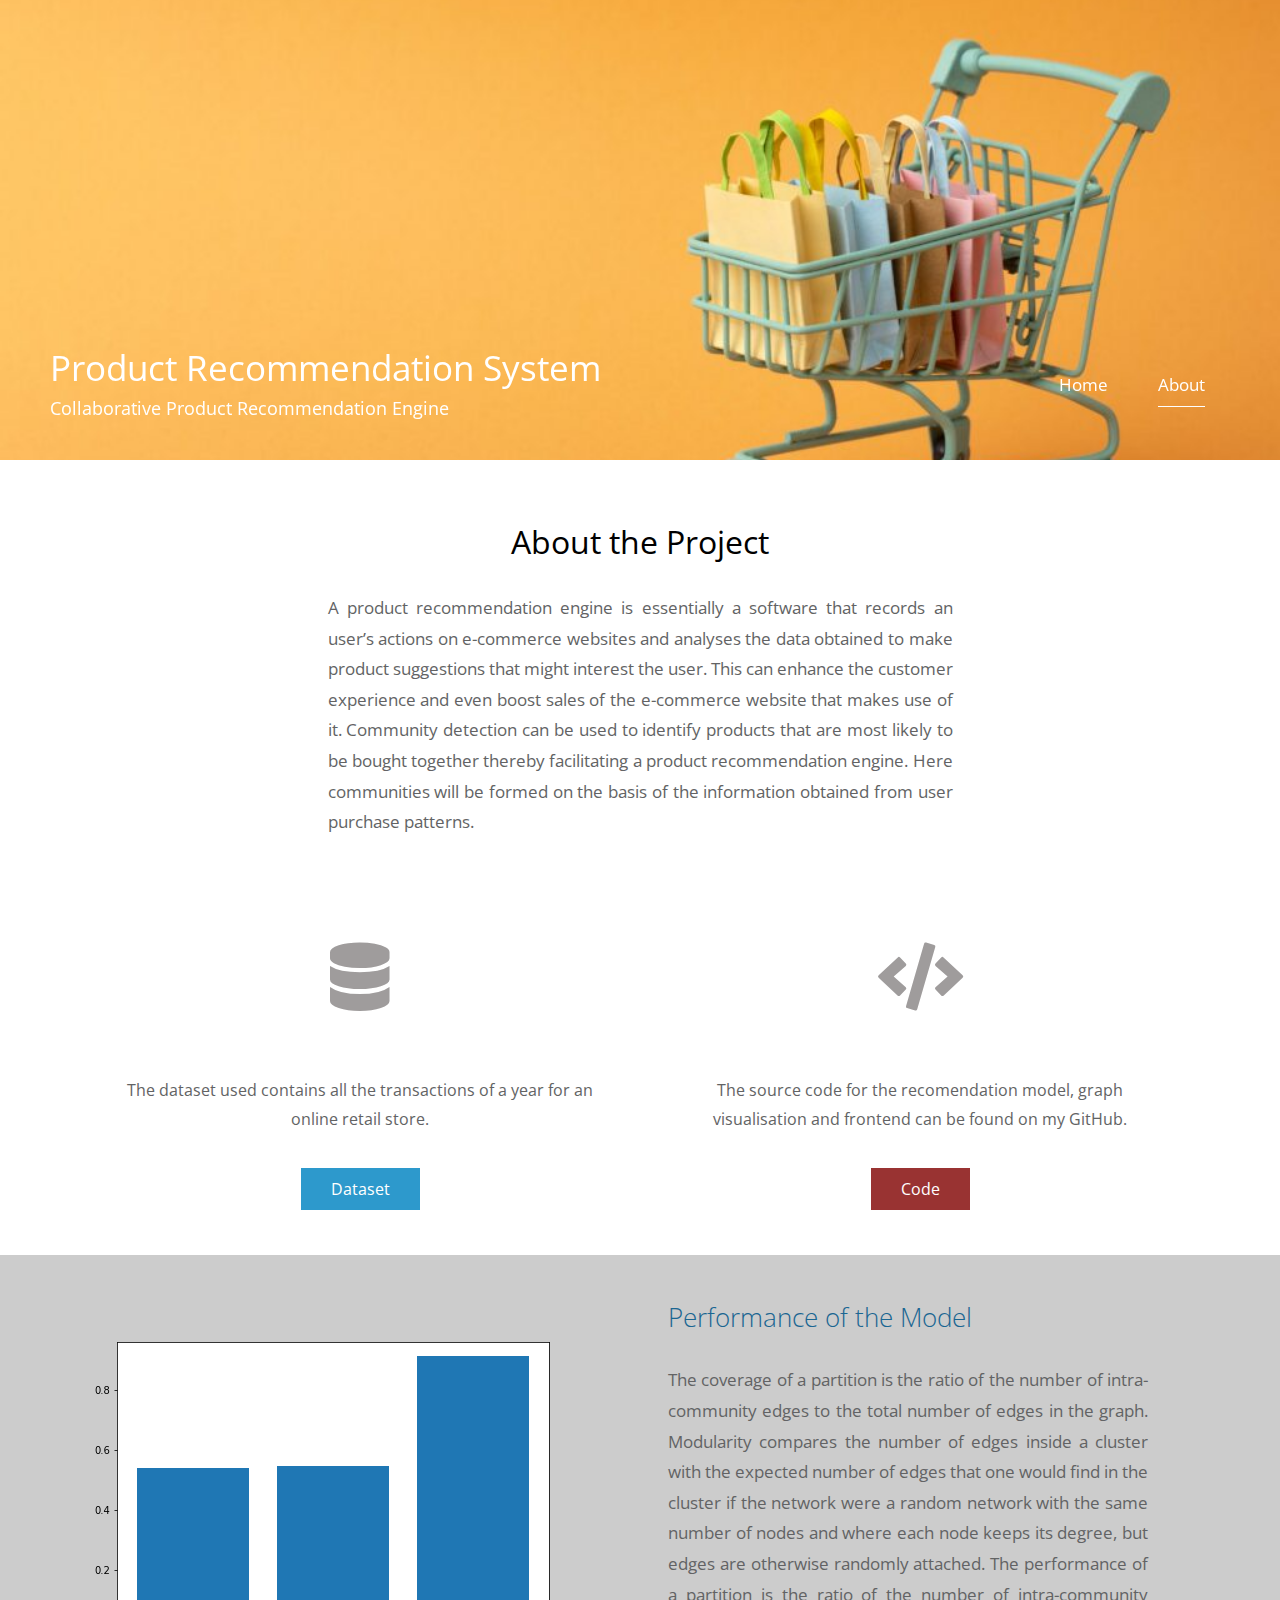
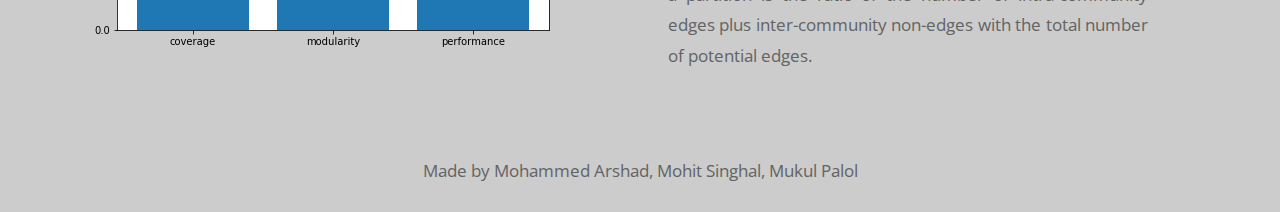
<file: templates/about.html>
<!DOCTYPE html>
<html>

<head>
	<meta charset="UTF-8" />
    <meta name="viewport" content="width=device-width, initial-scale=1.0" />
    <meta http-equiv="X-UA-Compatible" content="ie=edge" />
    <title>Recommendation System</title>
    <link href="https://fonts.googleapis.com/css?family=Open+Sans:300,400" rel="stylesheet" />
    <link href="../static/css/all.min.css" rel="stylesheet" />
	<link href="../static/css/style.css" rel="stylesheet" />
</head>

<body> 

	<div class="container">
	<!-- Top box -->
		<!-- Logo & Site Name -->
		<div class="placeholder">
			<div class="parallax-window" data-parallax="scroll" data-image-src="../static/img/t4.jpg">
				<div class="tm-header">
					<div class="row tm-header-inner">
						<div class="col-md-6 col-12"> 
							<div class="tm-site-text-box">
								<h1 class="tm-site-title">Product Recommendation System</h1>
								<h6 class="tm-site-description">Collaborative Product Recommendation Engine</h6>	
							</div>
						</div>
						<nav class="col-md-6 col-12 tm-nav">
							<ul class="tm-nav-ul">
								<li class="tm-nav-li"><a href="index" class="tm-nav-link">Home</a></li>
								<li class="tm-nav-li"><a href="about" class="tm-nav-link active">About</a></li>
							</ul>
						</nav>	
					</div>
				</div>
			</div>
		</div>

		<main>
			<header class="row tm-welcome-section">
				<h2 class="col-12 text-center tm-section-title">About the Project</h2>
				<p class="col-12" style="text-align: justify;"> A product recommendation engine is essentially a software that records an user’s 
					actions on e-commerce websites and analyses the data obtained to make product suggestions that might interest 
					the user. This can enhance the customer experience and even boost sales of the e-commerce website that makes 
					use of it. Community detection can be used to identify products that are most likely to be bought together 
					thereby facilitating a product recommendation engine. Here communities will be formed on the basis of the 
					information obtained from user purchase patterns.
					</p>
			</header>
		
			<div class="tm-container-inner tm-features">
				<div class="row">
					<div class="col-lg-6">
						<div class="tm-feature">
							<i class="fas fa-4x fa-database tm-feature-icon"></i>
							<p class="tm-feature-description">The dataset used contains all the transactions of a year for an online retail store.</p>
							<a href="https://archive.ics.uci.edu/ml/datasets/Online+Retail#" target="_blank" class="tm-btn tm-btn-primary">Dataset</a>
						</div>
					</div>
					<div class="col-lg-6">
						<div class="tm-feature">
							<i class="fas fa-4x fa-code tm-feature-icon"></i>
							<p class="tm-feature-description">The source code for the recomendation model, graph visualisation and frontend can be found on my GitHub.</p>
							<a href="https://github.com/mukulpalol/Product-Recommendation-Engine" target="_blank" class="tm-btn tm-btn-danger">Code</a>
						</div>
					</div>
					</div>
				</div>
			</div>
			<div class="tm-container-inner tm-history">
				<div class="row">
					<div class="col-12">
						<div class="tm-history-inner">
							<img src="../static/img/performance.png" alt="Image" class="img-fluid tm-history-img" />
							<div class="tm-history-text"> 
								<h4 class="tm-history-title">Performance of the Model</h4>
								<p class="tm-mb-p"> The coverage of a partition is the ratio of the number of intra-community edges to the total number of edges in the graph. Modularity compares the number of edges inside a cluster 
									with the expected number of edges that one would find in the cluster if the network were a random network with 
									the same number of nodes and where each node keeps its degree, but edges are otherwise randomly attached.
									The performance of a partition is the ratio of the number of intra-community edges plus inter-community non-edges with the total number 
									of potential edges.</p>
							</div>
						</div>	
					</div>
				</div>
			</div>
		</main>

		<footer class="tm-footer text-center">
			<p>Made by Mohammed Arshad, Mohit Singhal, Mukul Palol</a></p>
		</footer>
	</div>
	<script src="../static/js/jquery.min.js"></script>
	<script src="../static/js/parallax.min.js"></script>
</body>
</html>
</file>
<file: static/css/style.css>
ul, nav, body, h1, h2, h4, h6, p, figure {
  margin: 0;
  padding: 0;
}



figure:hover{
  box-shadow: 2px 2px 10px rgba(0, 0, 0, 0.205);
}

a, button { transition: all 0.3s ease; }

/* Bootstrap grid system  */

html {
  box-sizing: border-box;
  -ms-overflow-style: scrollbar;
}

*,
*::before,
*::after {
  box-sizing: inherit;
}

.container {
  width: 100%;
}

.tm-container-inner,
.tm-container-inner-2 {
  padding-left: 15px;
  padding-right: 15px;
}

.row {
  display: -ms-flexbox;
  display: flex;
  -ms-flex-wrap: wrap;
  flex-wrap: wrap;
  margin-left: -15px;
  margin-right: -15px;
}

.col-lg-3,
.col-lg-4,
.col-lg-6,
.col-md-4,
.col-md-6,
.col-sm-6, 
.col-12 {
  position: relative;
  width: 100%;
  padding-right: 15px;
  padding-left: 15px;
}

.col-12 {
  -ms-flex: 0 0 100%;
  flex: 0 0 100%;
  max-width: 100%;
}

@media (min-width: 576px) {
  .col-sm-6 {
    -ms-flex: 0 0 50%;
    flex: 0 0 50%;
    max-width: 50%;
  }
}

@media (min-width: 768px) {
  .col-md-4 {
    -ms-flex: 0 0 33.333333%;
    flex: 0 0 33.333333%;
    max-width: 33.333333%;
  }
  
  .col-md-6 {
    -ms-flex: 0 0 50%;
    flex: 0 0 50%;
    max-width: 50%;
  }
}

@media (min-width: 992px) {
  .col-lg-3 {
    -ms-flex: 0 0 25%;
    flex: 0 0 25%;
    max-width: 25%;
  }
  
  .col-lg-4 {
    -ms-flex: 0 0 33.333333%;
    flex: 0 0 33.333333%;
    max-width: 33.333333%;
  }
  
  .col-lg-6 {
    -ms-flex: 0 0 50%;
    flex: 0 0 50%;
    max-width: 50%;
  }
}

/*
  primary: #2D99CC
  success: #319966
  danger: #993332
*/

.tm-btn {
  display: inline-block;
  font-size: 1rem;
  width: auto;
  padding: 10px 30px;
  text-decoration: none;
  cursor: pointer;
  border: 0;
}

.tm-btn-default {
  border: 1px solid #ccc;
  background-color: transparent;
  color: #626364;
}

.tm-btn-default:hover,
.tm-btn-default:focus {
  color: white;
  background-color: #98999A;
}

.tm-btn-primary {
  background-color: #2D99CC;
  color: white;
}

.tm-btn-primary:hover,
.tm-btn-primary:focus {
  background-color: #1b6f96;
}

.tm-btn-success {
  background-color: #996c31;
  color: white;
}

.tm-btn-success:hover,
.tm-btn-success:focus {
  background-color: #6e521dc7;
}

.tm-btn-danger {
  background-color: #993332;
  color: white;
}

.tm-btn-danger:hover,
.tm-btn-danger:focus {
  background-color: #752423;
}

.tm-btn-success.tm-add {
  position: absolute;
  right: 20px;
  bottom: 65px;
}

.tm-mb-45 {
  margin-bottom: 45px;
}

.tm-mb-p {
    margin-bottom: 20px;
}

.tm-text-success {
  color: #319966;
}

.text-center {
  text-align: center;
}

.hidden {
  display: none !important;
}

.img-fluid {
  max-width: 100%;
  height: auto;
}

body {
  font-family: 'Open Sans', Arial, sans-serif;
  font-size: 17px;
  background-color: #ccc;
  overflow-x: hidden;
}

.container {
  background-color: white;
}

p, address {
  color: #626364;
  line-height: 1.8;
}

/* Set width and height in JS */
.placeholder {
  width: 100%;
  min-height: 460px;
  background-color: #556E5B;
}

.placeholder-2 {
  width: 100%;
  min-height: 220px;
  background-color: #CFBEA5;
  position: relative;
  z-index: 998;
}

.parallax-window {
  min-height: 460px;
  background: transparent;
  position: relative;
}

.parallax-window-2 {
  min-height: 220px;
  width: 100%;
  margin-left: auto;
  margin-right: auto;
  background: transparent;
  position: relative;
}

.parallax-mirror {
  z-index: 999 !important;
}

.tm-header {
  position: absolute;
  bottom: 0;
  left: 0;
  width: 100%;
  color: white;
  z-index: 1000;
}

.tm-header-inner {
  padding: 40px 50px;
}

@media (max-width: 991px) {
  .tm-header-inner {
    padding: 30px 15px;
  }
}

.tm-site-logo {
  display: inline-block;
  margin-right: 20px;
  max-width: 10%;
  margin-bottom: 5px;
}

.tm-site-text-box {
  display: inline-block;
}

.tm-site-title {
  font-size: 2.2rem;
  font-weight: 400;
  margin-bottom: 5px;
}

.tm-site-description {
  font-size: 1.1rem;
  font-weight: 400;
}

.tm-nav {
  text-align: right;
  margin-top: 30px;
}

.tm-nav-ul {
  display: flex;
  justify-content: flex-end;
}

.tm-nav-li {
  list-style: none;
  display: block;
  margin-bottom: 0;
  padding-right: 25px;
  padding-left: 25px;
}

@media (max-width: 991px) {
  .tm-nav-li {
    padding-right: 15px;
    padding-left: 15px;
  }
}

.tm-nav-link {
  color: white;
  text-decoration: none;
  padding-bottom: 10px;
}

.tm-nav-link.active,
.tm-nav-link:hover {
  border-bottom: 1px solid white;
}

.tm-welcome-section {
  margin: 60px auto;
  max-width: 655px;
}

.tm-section-title {
  font-size: 2rem;
  font-weight: 400;
  margin-bottom: 30px;
}

.tm-section-title.tm-reco {
  font-size: 1.5rem;
}

span.reco {
  margin: 10px !important; 
  padding: 5px !important;
  box-shadow: 2px 2px 10px #00000045 !important;
}

.tm-gallery {
  margin-bottom: 10px;
}

.tm-gallery-page {
  max-width: 280px;
  margin-left: auto;
  margin-right: auto;
  display: -ms-flexbox;
  display: flex;
  -ms-flex-wrap: wrap;
  flex-wrap: wrap;
}

.tm-gallery-description {
  font-size: 0.95rem;
}

.tm-section,
.tm-container-inner,
.tm-container-inner-2 {
  margin-left: auto;
  margin-right: auto;
}

/* Small devices (landscape phones, 576px and up) */
@media (min-width: 576px) {
  .tm-gallery-page {
    max-width: 560px;
  }
}

/* Medium devices (tablets, 768px and up) */
@media (min-width: 768px) {
  .tm-gallery-page,
  .tm-section,
  .tm-container-inner,
  .tm-container-inner-2 {
    max-width: 840px;
  }
}

/* Large devices (desktops, 992px and up) */
@media (min-width: 992px) {
  .tm-gallery-page,
  .tm-section {
    max-width: 1120px;
  }
  
  .tm-container-inner {
    max-width: 1120px;
  }
  
  .tm-container-inner-2 {
    max-width: 900px;
  }
}

.tm-gallery-item {
  max-width: 280px;
}

.tm-gallery-img {
  margin-bottom: 20px;
}

.tm-gallery-title {
  font-size: 1.3rem;
  font-weight: 400;
  color: #1A6692;
  margin-bottom: 15px;
}

.tm-gallery-description {
  margin-bottom: 20px;
}

.tm-gallery-price {
  font-size: 1.25rem;
  color: #e78f46;
  margin-bottom: 60px;
}

.tm-paging-links {
  text-align: center;
  margin-bottom: 40px;
}

.tm-paging-item {
  list-style: none;
  display: inline-block;
  border: 1px solid #e78f46;
  margin: 7px;
}

.tm-paging-link {
  padding: 10px 30px;
  display: flex;
  align-items: center;
  justify-content: center;
  text-decoration: none;
  color: #e78f46;
  background-color: transparent;
}

.tm-paging-link.active,
.tm-paging-link:hover {
  background-color: #e78f46;
  color: white;
}

.tm-right {
  align-self: flex-end;
}

.tm-footer {
  padding: 25px 15px;
  margin-top: 40px;
}

.tm-footer a {
  color: #626364;
  text-decoration: none;
}

.tm-footer a:hover {
  color: #1A6692;
}

/* About */
.tm-persons {
  margin-bottom: 20px;
}

.tm-person {
  display: flex;
  flex-direction: column;
  align-items: center;
  justify-content: center;
  margin-bottom: 60px;
}

@media (min-width: 420px) {
  .tm-person {
    flex-direction: row;
  }
}

.tm-person-description {
  padding-left: 20px;
  padding-right: 20px;
}

.tm-person-name {
  font-size: 1.6rem;
  font-weight: 300;
  color: #09C;
  margin-bottom: 5px;
  margin-top: 15px;
}

@media (min-width: 420px) {
  .tm-person-name {
    margin-top: 0;
  }
}

.tm-person-title {
  color: #C39;
  margin-bottom: 20px;
}

.tm-person-about {
  margin-bottom: 20px;
}

.tm-social-link {
  color: #626364;
  display: inline-block;
  border-radius: 1px;
  background-color: transparent;
  font-size: 1.3rem;
  text-decoration: none;
  width: 40px;
  height: 40px;
  margin-right: 0;
  margin-bottom: 15px;
}

.tm-social-link:hover {
  color: white;
  background-color: #626364;
}

.tm-social-icon {
  display: flex;
  align-items: center;
  justify-content: center;
  width: 100%;
  height: 100%;
}

.tm-feature {
  text-align: center;
  padding: 45px 20px;
}

.tm-feature-icon {
  color: #9f9c9c;
  margin-bottom: 65px;
}

.tm-feature-description {
  margin-bottom: 35px;
  font-size: 1rem;
}

.tm-features {
  margin-top: 35px;
}

.tm-history {
  margin-top: 45px;
}

.tm-history-inner {
  display: flex;
  align-items: center;
  justify-content: center;
  flex-direction: column;
}

.tm-history-img {
  max-width: 100%;
}

@media (min-width: 768px) {
 .tm-history-img {
    max-width: 50%;
  }
  
  .tm-history-inner {
    flex-direction: row;
  }
}

.tm-history-title {
  font-size: 1.6rem;
  font-weight: 300;
  color: #1A6692;
  margin-bottom: 30px;
}

.tm-history-text {
  max-width: 480px;
  margin: 15px auto 0;
}

.tm-history-description {
  margin-bottom: 40px;
}

@media (min-width: 768px) {
 .tm-history-text {
    max-width: auto;
    margin: 0 auto 0 10%;
    text-align: justify;
  } 
}


.tm-d-flex {
  display: flex;
  flex-direction: column;
}

.tm-btn-right {
  align-self: flex-end;
}

.form-group {
  margin-bottom: 30px;
}

.form-control {
  display: block;
  width: 100%;
  padding: 0.375rem 0.75rem;
  font-size: 1.1rem;
  font-weight: 400;
  line-height: 1.5;
  color: #626364;
  background-color: #fff;
  background-clip: padding-box;
  border: 1px solid #ced4da;
  border-right: 0;
  border-top: 0;
  border-left: 0;
  border-radius: 0;
  transition: border-color 0.15s ease-in-out, box-shadow 0.15s ease-in-out;
}

.form-control::-ms-expand {
  background-color: transparent;
  border: 0;
}

.form-control:focus {
  color: #495057;
  background-color: #fff;
  border-color: #80bdff;
  outline: 0;
  box-shadow: 0 0 0 0.2rem rgba(0, 123, 255, 0.25);
}

.form-control::-webkit-input-placeholder {
  color: #6c757d;
  opacity: 1;
}

.form-control::-moz-placeholder {
  color: #6c757d;
  opacity: 1;
}

.form-control:-ms-input-placeholder {
  color: #6c757d;
  opacity: 1;
}

.form-control::-ms-input-placeholder {
  color: #6c757d;
  opacity: 1;
}

.form-control::placeholder {
  color: #6c757d;
  opacity: 1;
}

.tm-info-title {
  font-size: 1.6rem;
  font-weight: 300;
  margin-bottom: 30px;
}

address {
  font-style: normal;
  margin-bottom: 50px;
}

.tm-address-box {
  max-width: 100%;
}

@media (min-width: 768px) {
 .tm-address-box {
    max-width: 315px;
  } 
}


.tm-info-section {
  padding-top: 30px;
}

.tm-faq {
  max-width: 650px;
  margin-left: auto;
  margin-right: auto;
}

.tm-accordion {
  padding-top: 40px;
}

/* https://www.w3schools.com/howto/howto_js_accordion.asp */
/* Style the buttons that are used to open and close the accordion panel */
.accordion {
  font-size: 1.2rem;
  font-family: 'Open Sans', Helevetica, Arial, sans-serif;
  color: #999;
  background-color: transparent;
  border: 1px solid #d0d0d0;
  margin-bottom: 17px;
  margin-top: 17px;
  cursor: pointer;
  padding: 10px 20px 6px;
  width: 100%;
  text-align: left;
  outline: none;
  transition: 0.4s;
}

/* Add a background color to the button if it is clicked on (add the .active class with JS), and when you move the mouse over it (hover) */
.accordion.active, .accordion:hover {
  color: #09C;
}

@keyframes changeIcon {
  0% {
    content: '\f0d9';
  }
  50% {
    color: white;
  }
  100% {
    content: "\f0d7";
  }
}

@keyframes changeIconBack {
  0% {
    content: '\f0d7';
  }
  50% {
    color: white;
  }
  100% {
    content: "\f0d9";
  }
}

.accordion:after {
  font-family: 'Font Awesome 5 Free';
  font-weight: 900;
  animation: changeIconBack 0.3s linear;
  content: '\f0d9';
  font-size: 2rem;
  color: #999;
  float: right;
  margin-left: 5px;
}

.accordion.active:after {
  animation: changeIcon 0.3s linear;
  content: '\f0d7';
}

/* Style the accordion panel. Note: hidden by default */
.panel {
  background-color: white;
  max-height: 0;
  overflow: hidden;
  transition: max-height 0.2s ease-out;
}

.panel p {
  padding: 5px 20px 30px;
}
</file>
